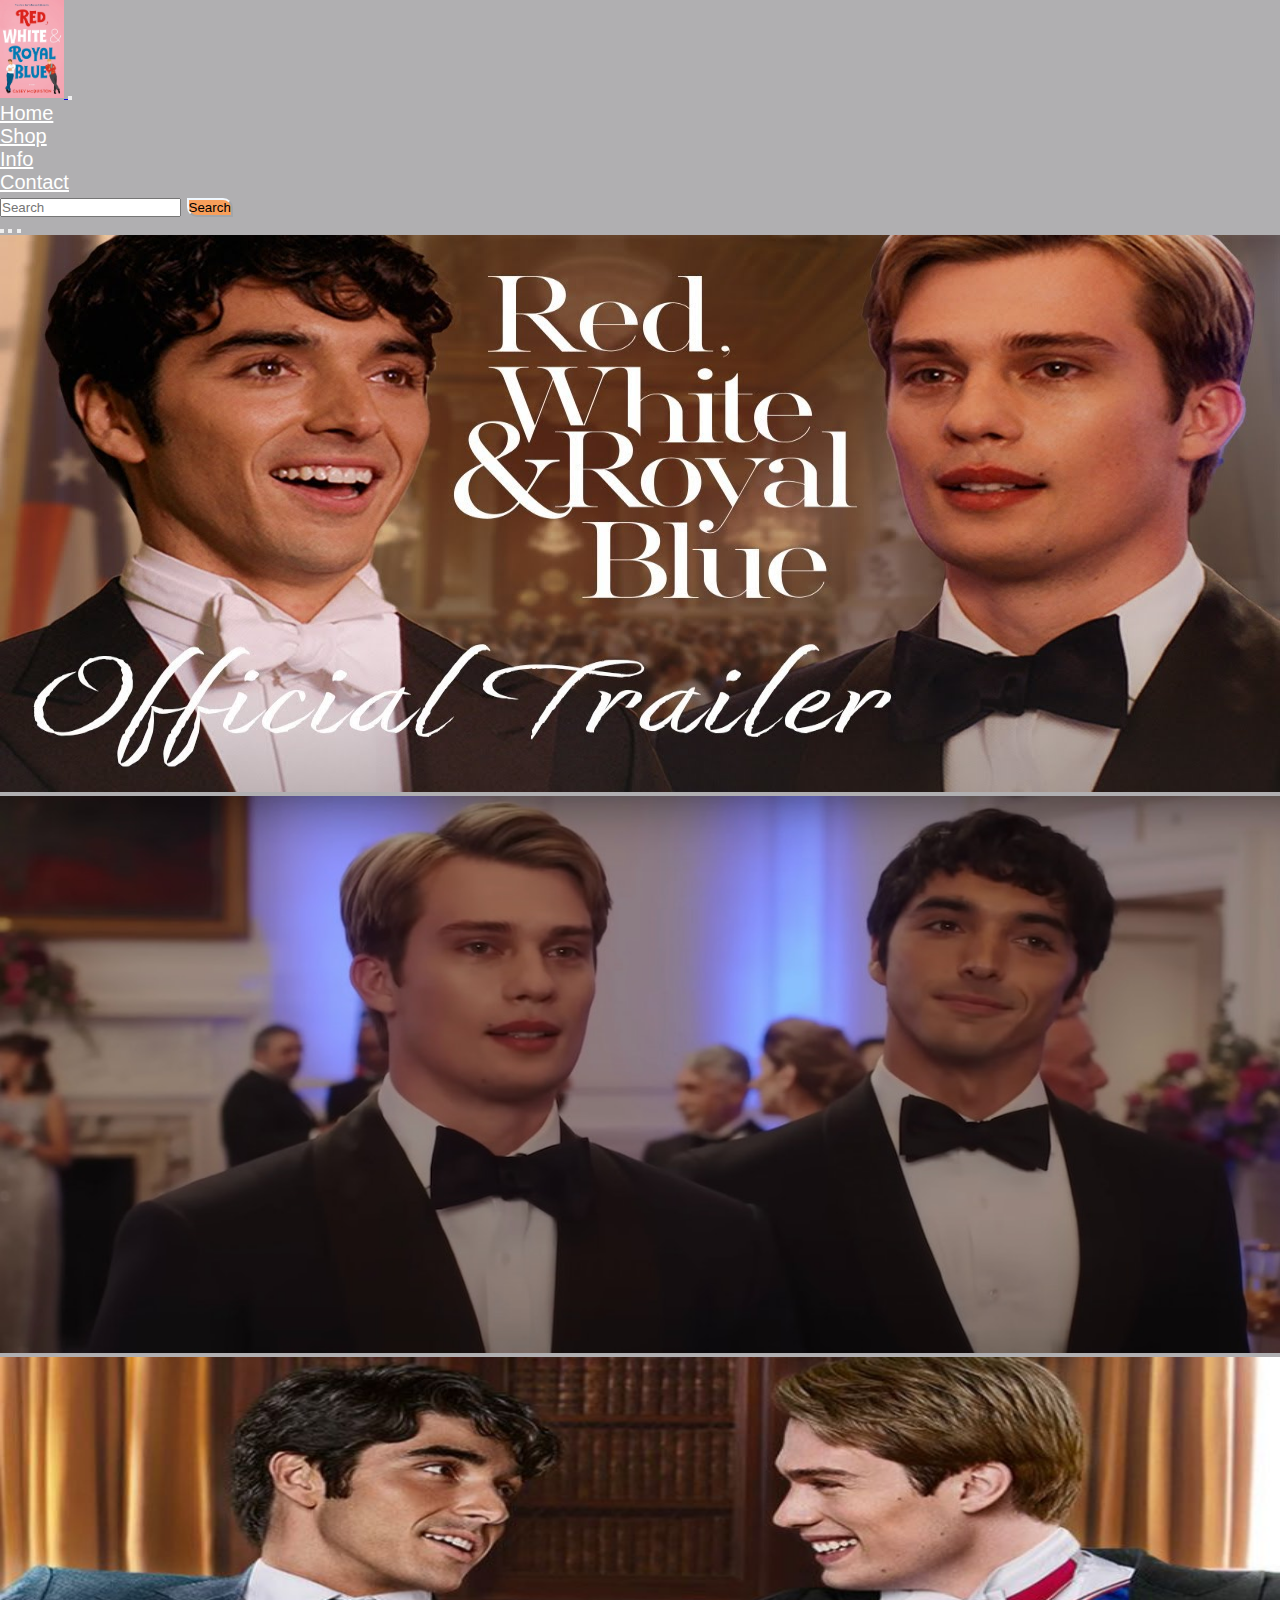
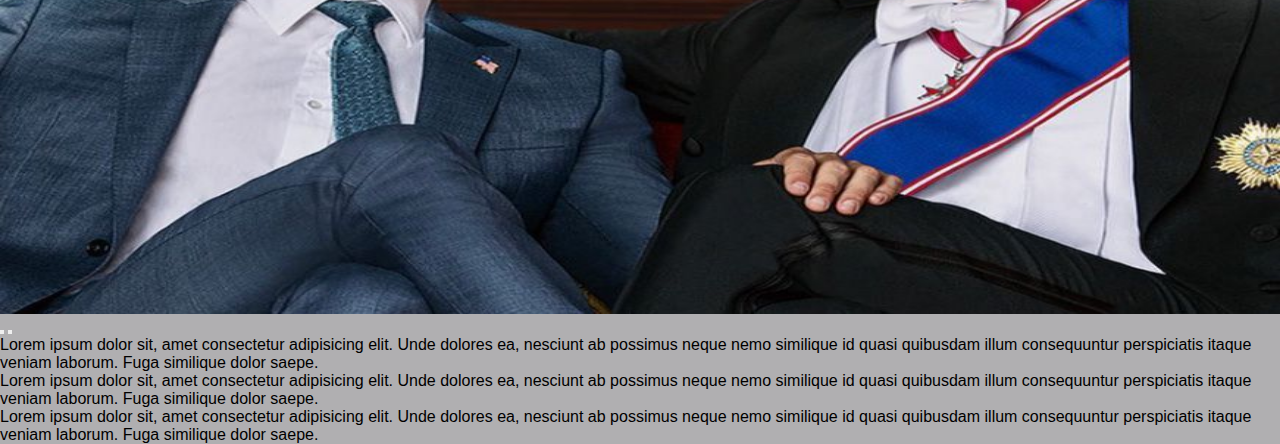
<file: index.html>
<!DOCTYPE html>
<html lang="en">
<head>
    <meta charset="UTF-8">
    <meta name="viewport" content="width=device-width, initial-scale=1.0">
    <title>Sport Gear Trading</title>
    <link rel="shortcut icon" href="images/favicon.ico" type="image/x-icon">
    <link rel="stylesheet" href="css/style.css">
    <link href="https://cdn.jsdelivr.net/npm/bootstrap@5.3.1/dist/css/bootstrap.min.css" rel="stylesheet" integrity="sha384-4bw+/aepP/YC94hEpVNVgiZdgIC5+VKNBQNGCHeKRQN+PtmoHDEXuppvnDJzQIu9" crossorigin="anonymous">
    <script src="https://cdn.jsdelivr.net/npm/bootstrap@5.3.1/dist/js/bootstrap.bundle.min.js" integrity="sha384-HwwvtgBNo3bZJJLYd8oVXjrBZt8cqVSpeBNS5n7C8IVInixGAoxmnlMuBnhbgrkm" crossorigin="anonymous"></script>
</head>
<body>
    <nav class="navbar navbar-expand-sm bg-dark navbar-dark fixed-top">        
        <div class="container-fluid">
            <a href="index.html" class="navbar-brand">
                <img src="images/rewhitebook.jpg" alt="Logo" width="5%">
            </a>
            <button type="button" class="navbar-toggler" data-bs-toggle="collapse" data-bs-target="#mynavbar">
            <span class="navbar-toggler-icon"></span>
            </button>
            <div class="collapse navbar-collapse" id="mynavbar">
                <ul class="navbar-nav me-auto">
                    <li class="nav-item"><a href="index.html" class="nav-link">Home</a></li>
                    <li class="nav-item"><a href="shop.html" class="nav-link">Shop</a></li>
                    <li class="nav-item"><a href="info.html" class="nav-link">Info</a></li>
                    <li class="nav-item"><a href="contact.html" class="nav-link">Contact</a></li>
                </ul>
                <form class="d-flex">
                    <input type="text" class="form-control me-2" placeholder="Search">
                    <button class="btn btn-primary" type="button">Search</button>
                </form>
            </div>
        </div>
    </nav>
    <div class="container-fluid">
        <div class="row">
            <div class="col-md-12 imgslides">
                <div id="imgslide" class="carousel slide" data-bs-ride="carousel">
                    <div class="carousel-indicators">
                        <button type="button" data-bs-target="#imgslide" data-bs-slide-to="0" class="active"></button>
                        <button type="button" data-bs-target="#imgslide" data-bs-slide-to="1"></button>
                        <button type="button" data-bs-target="#imgslide" data-bs-slide-to="2"></button>
                    </div>
                    <div class="carousel-inner" data-bs-interval="10000">
                        <div class="carousel-item active"><img src="images/Red white1.jpg" alt="Image1" class="d-block w-100"></div>
                        <div class="carousel-item"><img src="images/redwhite2.jpg" alt="Image2" class="d-block w-100" ></div>
                        <div class="carousel-item"><img src="images/red-white3.jpg" alt="Image3" class="d-block w-100" ></div>
                    </div>
                    <button class="carousel-control-pre" type="button" data-bs-target="#imgslide" data-bs-slide="pre">
                        <span class="carousel-control-pre-icon"></span>
                    </button>
                    <button class="carousel-control-next" type="button" data-bs-target="#imgslide" data-bs-slide="next">
                        <span class="carousel-control-next-icon"></span>
                    </button>
                </div>
            </div>
        </div>
    </div>
    
    <div class="row bg-light p-3">
        <div class="col-md-12">
            <p>Lorem ipsum dolor sit, amet consectetur adipisicing elit. Unde dolores ea, nesciunt ab possimus neque nemo similique id quasi quibusdam illum consequuntur perspiciatis itaque veniam laborum. Fuga similique dolor saepe.</p>
        </div>
    </div>

    <div class="row bg-light p-3">
        <div class="col-md-12">
            <p>Lorem ipsum dolor sit, amet consectetur adipisicing elit. Unde dolores ea, nesciunt ab possimus neque nemo similique id quasi quibusdam illum consequuntur perspiciatis itaque veniam laborum. Fuga similique dolor saepe.</p>
        </div>
    </div>
    <div class="row bg-light p-3">
        <div class="col-md-12">
            <p>Lorem ipsum dolor sit, amet consectetur adipisicing elit. Unde dolores ea, nesciunt ab possimus neque nemo similique id quasi quibusdam illum consequuntur perspiciatis itaque veniam laborum. Fuga similique dolor saepe.</p>
        </div>
    </div>

</body>
</html>
</file>
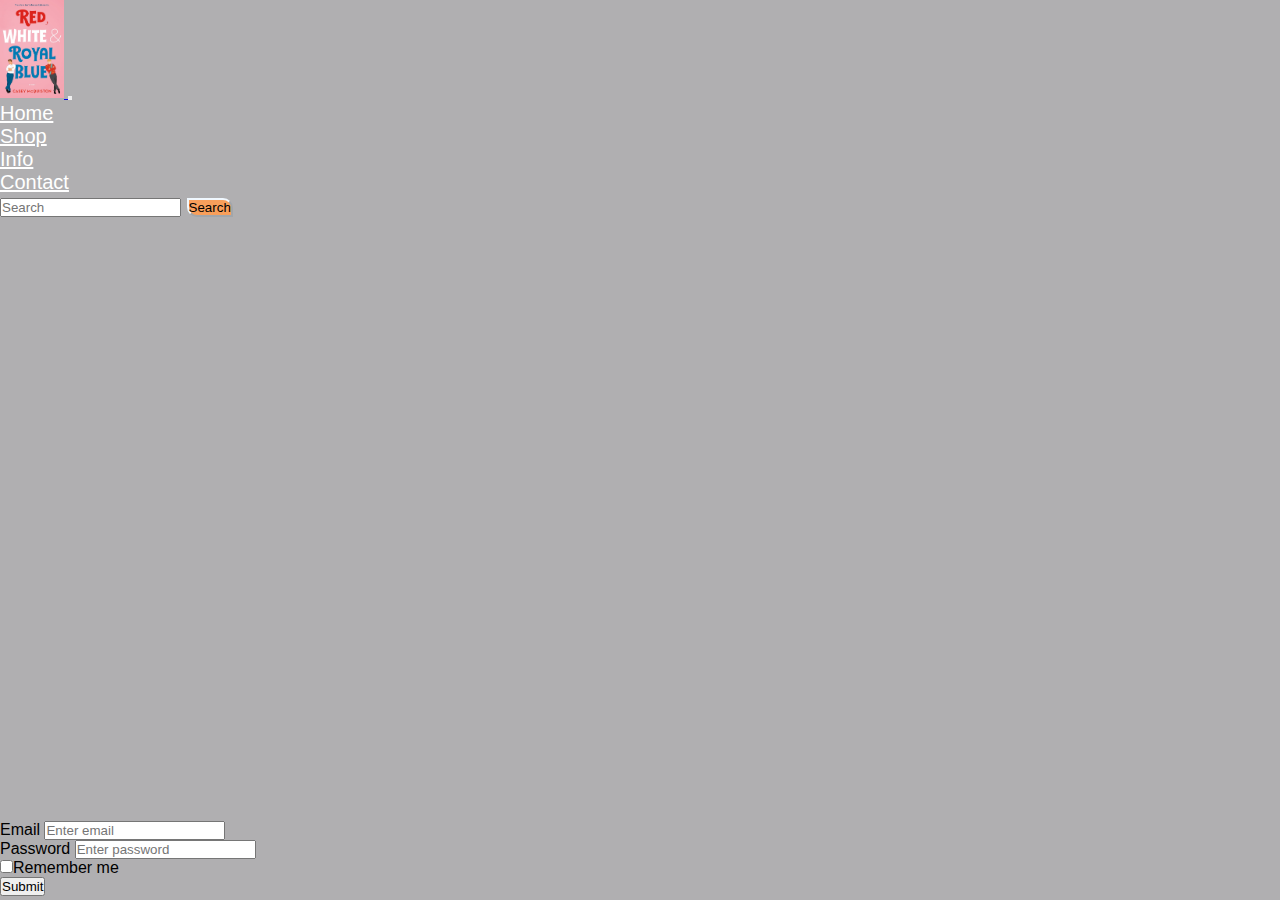
<file: contact.html>
<!DOCTYPE html>
<html lang="en">
<head>
    <meta charset="UTF-8">
    <meta name="viewport" content="width=device-width, initial-scale=1.0">
    <title>Sport Gear Trading</title>
    <link rel="shortcut icon" href="images/favicon.ico" type="image/x-icon">
    <link rel="stylesheet" href="css/style.css">
    <link href="https://cdn.jsdelivr.net/npm/bootstrap@5.3.1/dist/css/bootstrap.min.css" rel="stylesheet" integrity="sha384-4bw+/aepP/YC94hEpVNVgiZdgIC5+VKNBQNGCHeKRQN+PtmoHDEXuppvnDJzQIu9" crossorigin="anonymous">
    <script src="https://cdn.jsdelivr.net/npm/bootstrap@5.3.1/dist/js/bootstrap.bundle.min.js" integrity="sha384-HwwvtgBNo3bZJJLYd8oVXjrBZt8cqVSpeBNS5n7C8IVInixGAoxmnlMuBnhbgrkm" crossorigin="anonymous"></script>
</head>
    <nav class="navbar navbar-expand-sm bg-dark navbar-dark fixed-top">      
        <div class="container-fluid">
            <a href="index.html" class="navbar-brand">
                <img src="images/rewhitebook.jpg" alt="Logo" width="5%">
            </a>
            <button type="button" class="navbar-toggler" data-bs-toggle="collapse" data-bs-target="#mynavbar">
            <span class="navbar-toggler-icon"></span>
            </button>
            <div class="collapse navbar-collapse" id="mynavbar">
                <ul class="navbar-nav me-auto">
                    <li class="nav-item"><a href="index.html" class="nav-link">Home</a></li>
                    <li class="nav-item"><a href="shop.html" class="nav-link">Shop</a></li>
                    <li class="nav-item"><a href="info.html" class="nav-link">Info</a></li>
                    <li class="nav-item"><a href="contact.html" class="nav-link">Contact</a></li>
                </ul>
                <form class="d-flex">
                    <input type="text" class="form-control me-2" placeholder="Search">
                    <button class="btn btn-primary" type="button">Search</button>
                </form>
            </div>
        </div>
    </nav>
    <div class="container bg-white bg-opacity-50 p-3 rounded-5 shadow-lg" style="margin-top: 150px;">
        <div class="row">
            <div class="col-md-6">
                <iframe src="https://www.google.com/maps/embed?pb=!1m18!1m12!1m3!1d3818.845792719959!2d96.12882950938233!3d16.834004518446893!2m3!1f0!2f0!3f0!3m2!1i1024!2i768!4f13.1!3m3!1m2!1s0x30c1951ea335aaeb%3A0xe9b73fc2ad483ba4!2sEDUSN%20Digital%20School%2C%20Yangon%20Campus!5e0!3m2!1sen!2smm!4v1692249978346!5m2!1sen!2smm" width="600" height="450" style="border:0;border-radius: 20px;" allowfullscreen="" loading="lazy" referrerpolicy="no-referrer-when-downgrade"></iframe>

                <!--<img src="images/red-white3.jpg" alt="ContactImg" class="img-fluid rounded-5 shadow opacity-50">-->
 
            </div>
    
    <div class="col-md-4">
        <form action="">
            <div class="mt-3">
                <label for="email" class="formform-lable">Email</label>
                <input type="email" class="form-control" placeholder="Enter email">
            </div>
            <div class="mt-3">
                <label for="password" class="formform-lable">Password</label>
                <input type="password" class="form-control" placeholder="Enter password">
            </div>
            <div class="form-check mt-3 mb-3">
                <label class="form-check-label">
                    <input type="checkbox" class="form-check-input">Remember me
                </label>
            </div>
            <button type="submit" class="btn btn-primary">Submit</button>
           </form>
    </div>
</div> 
</body>
    </html>
</file>
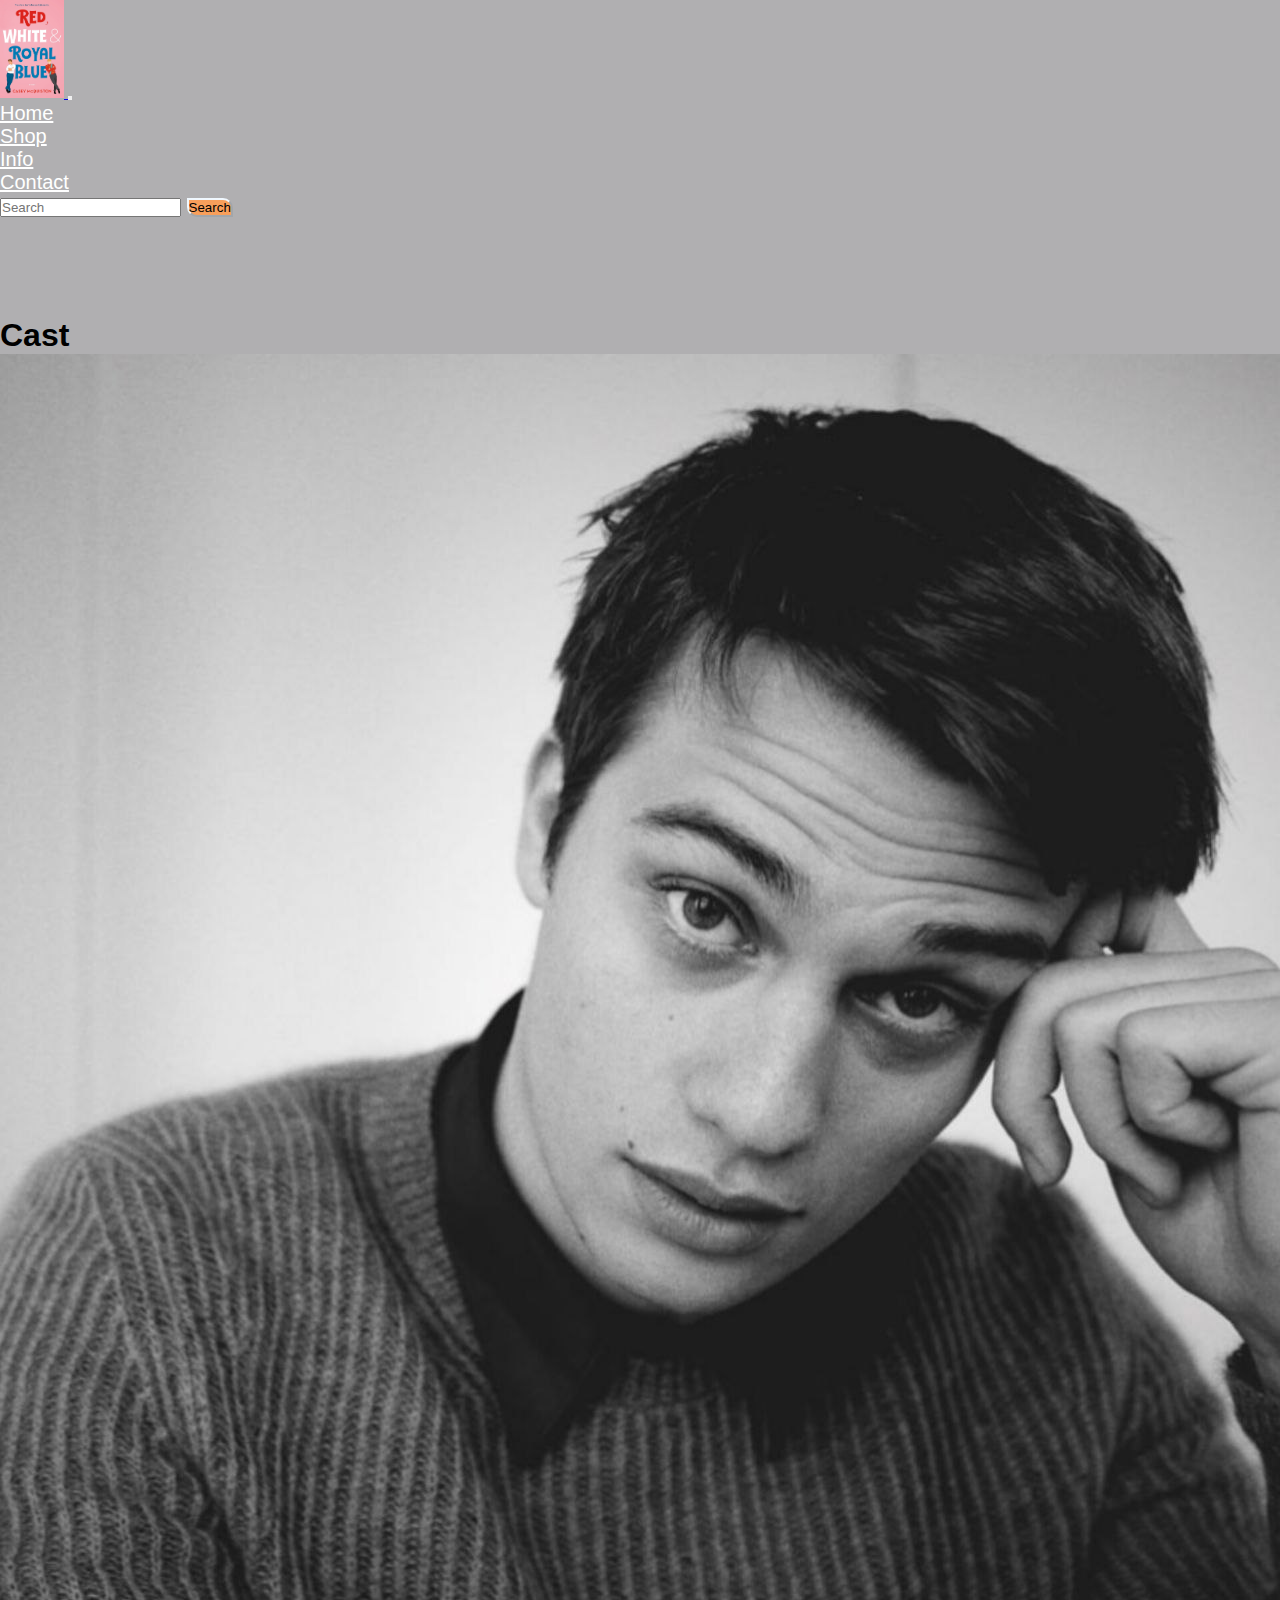
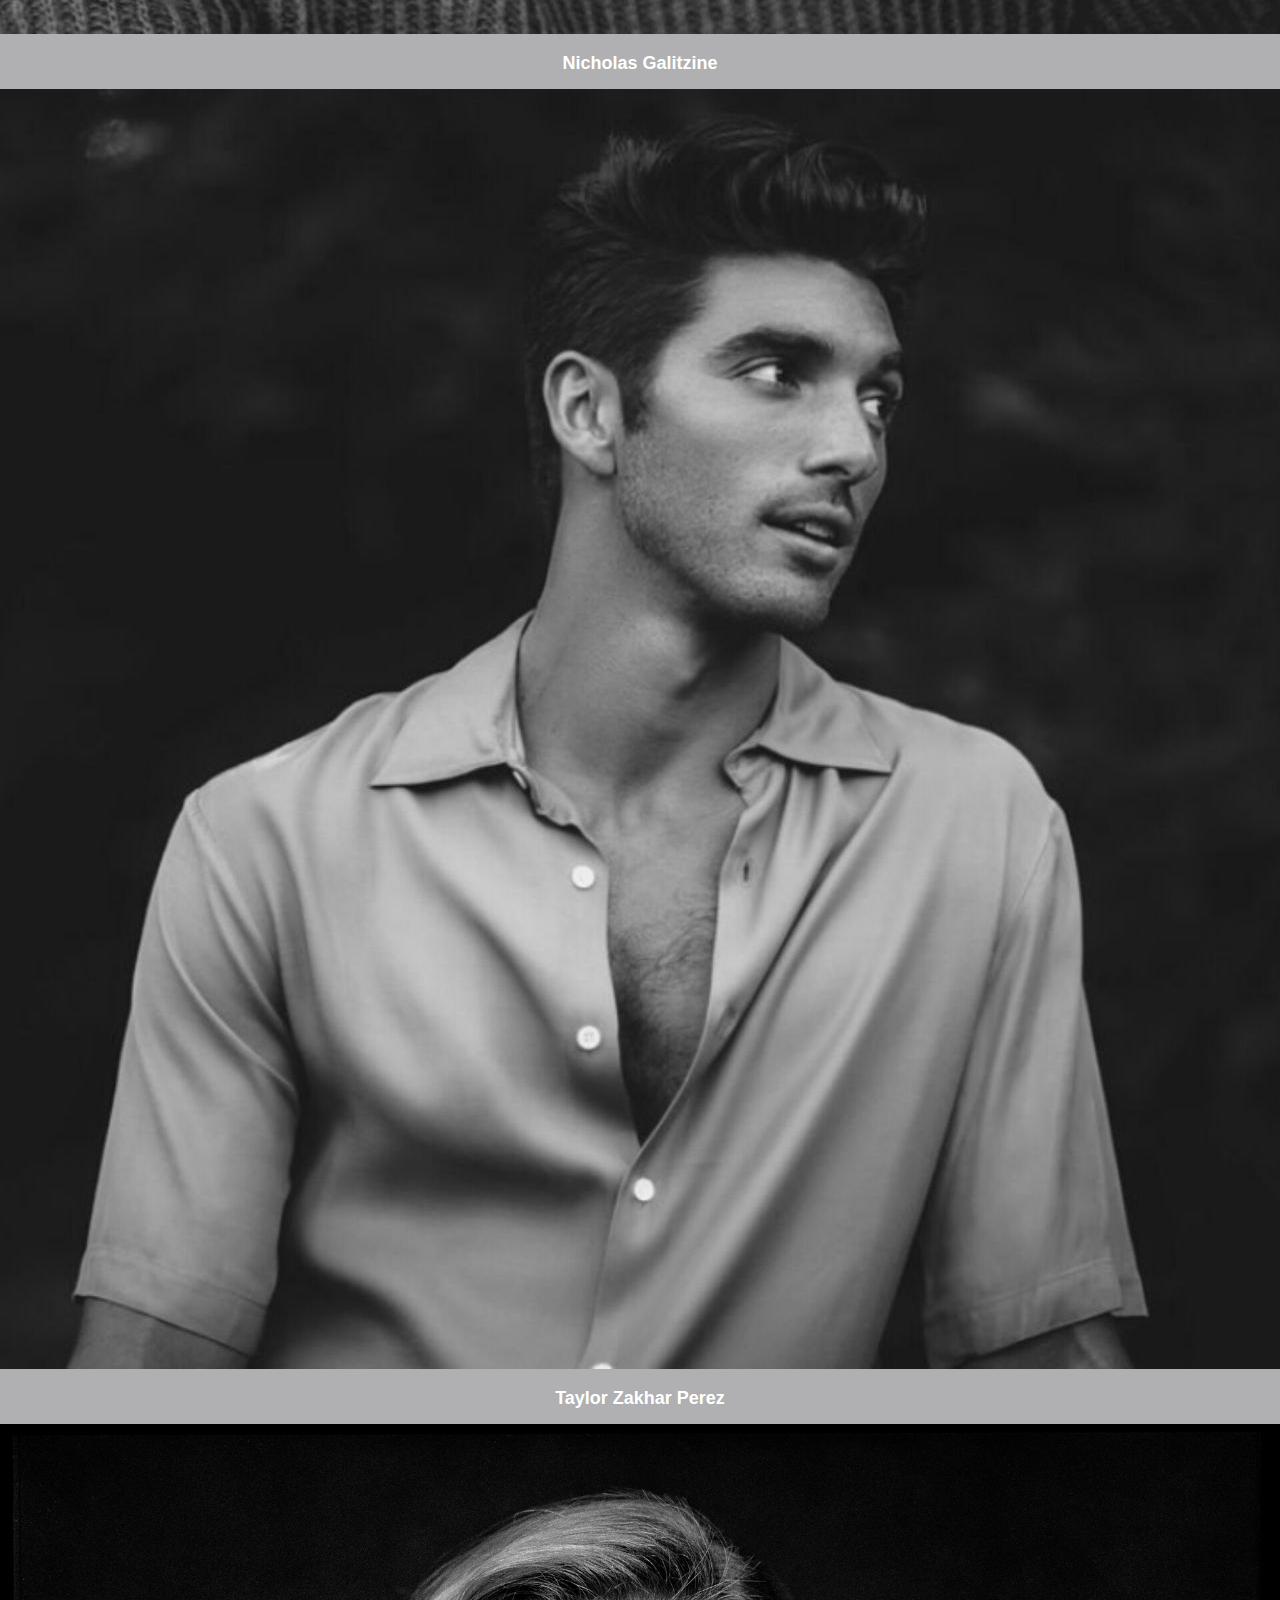
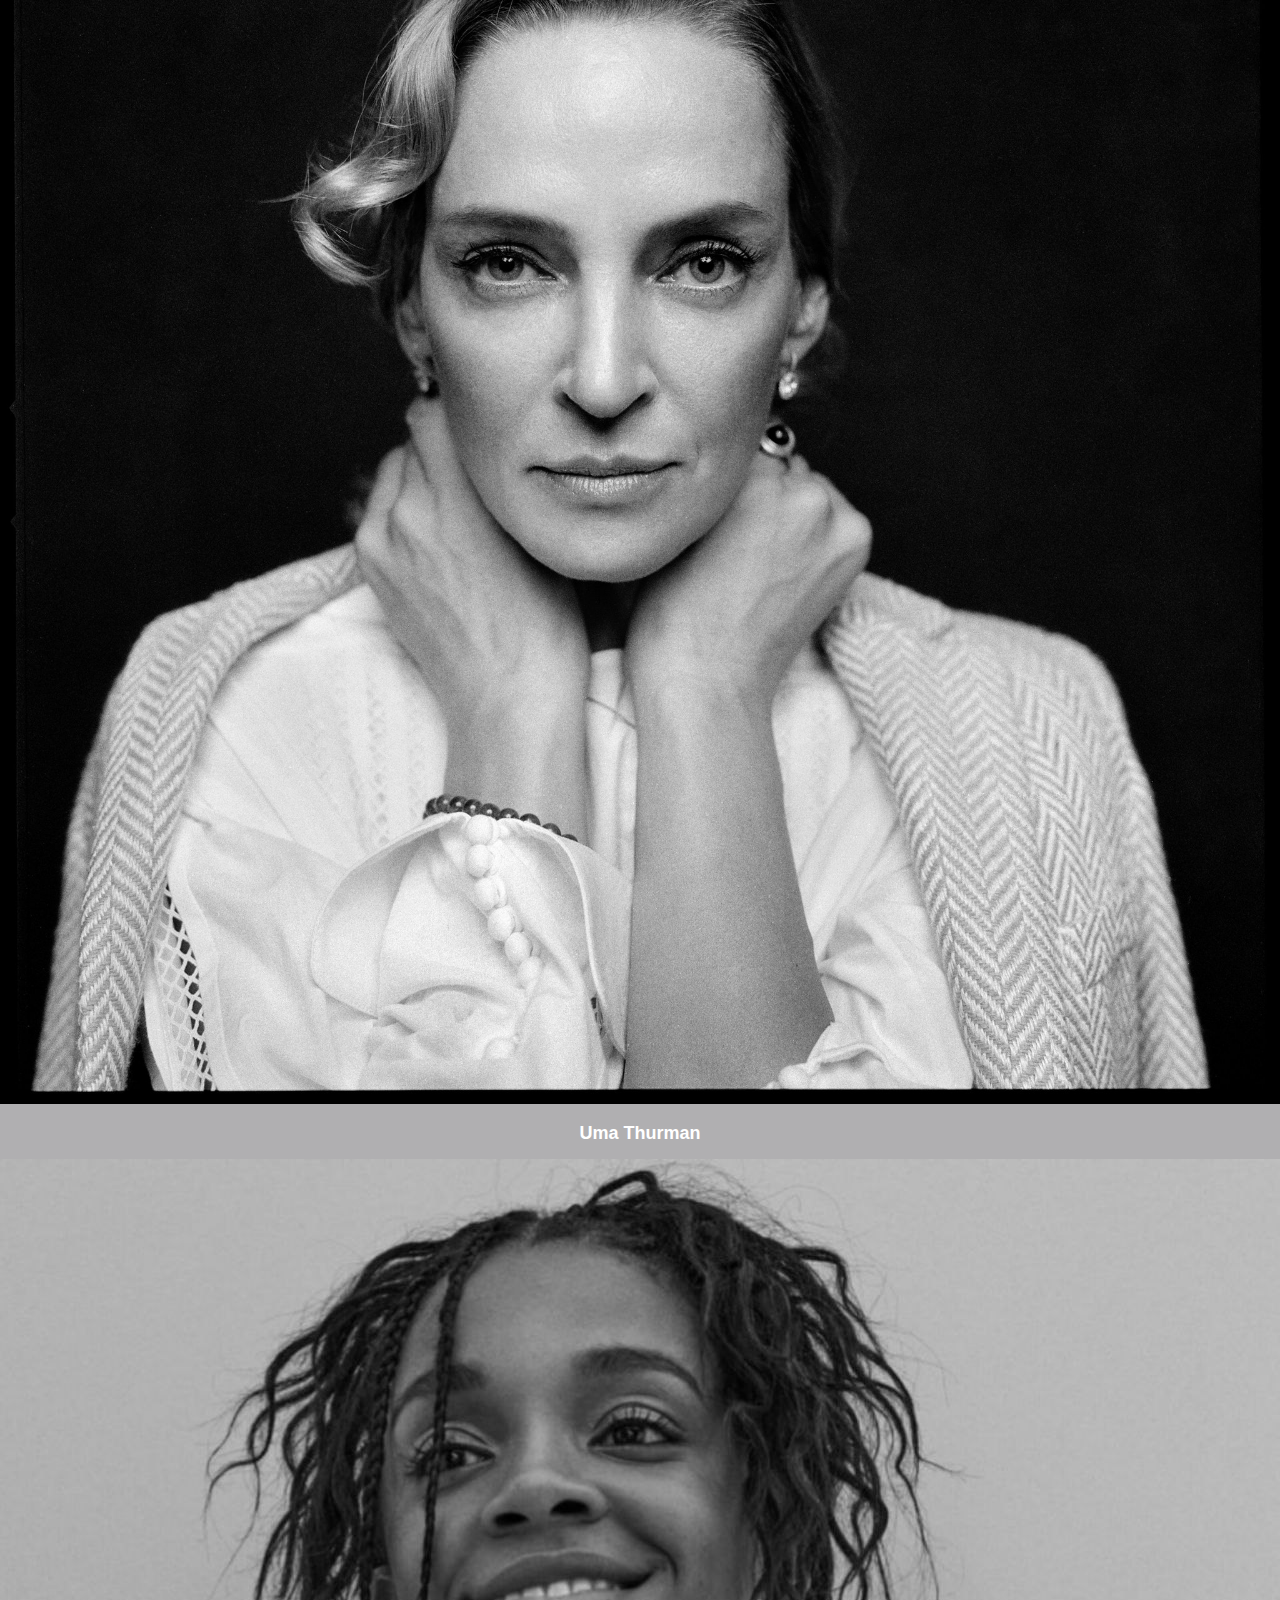
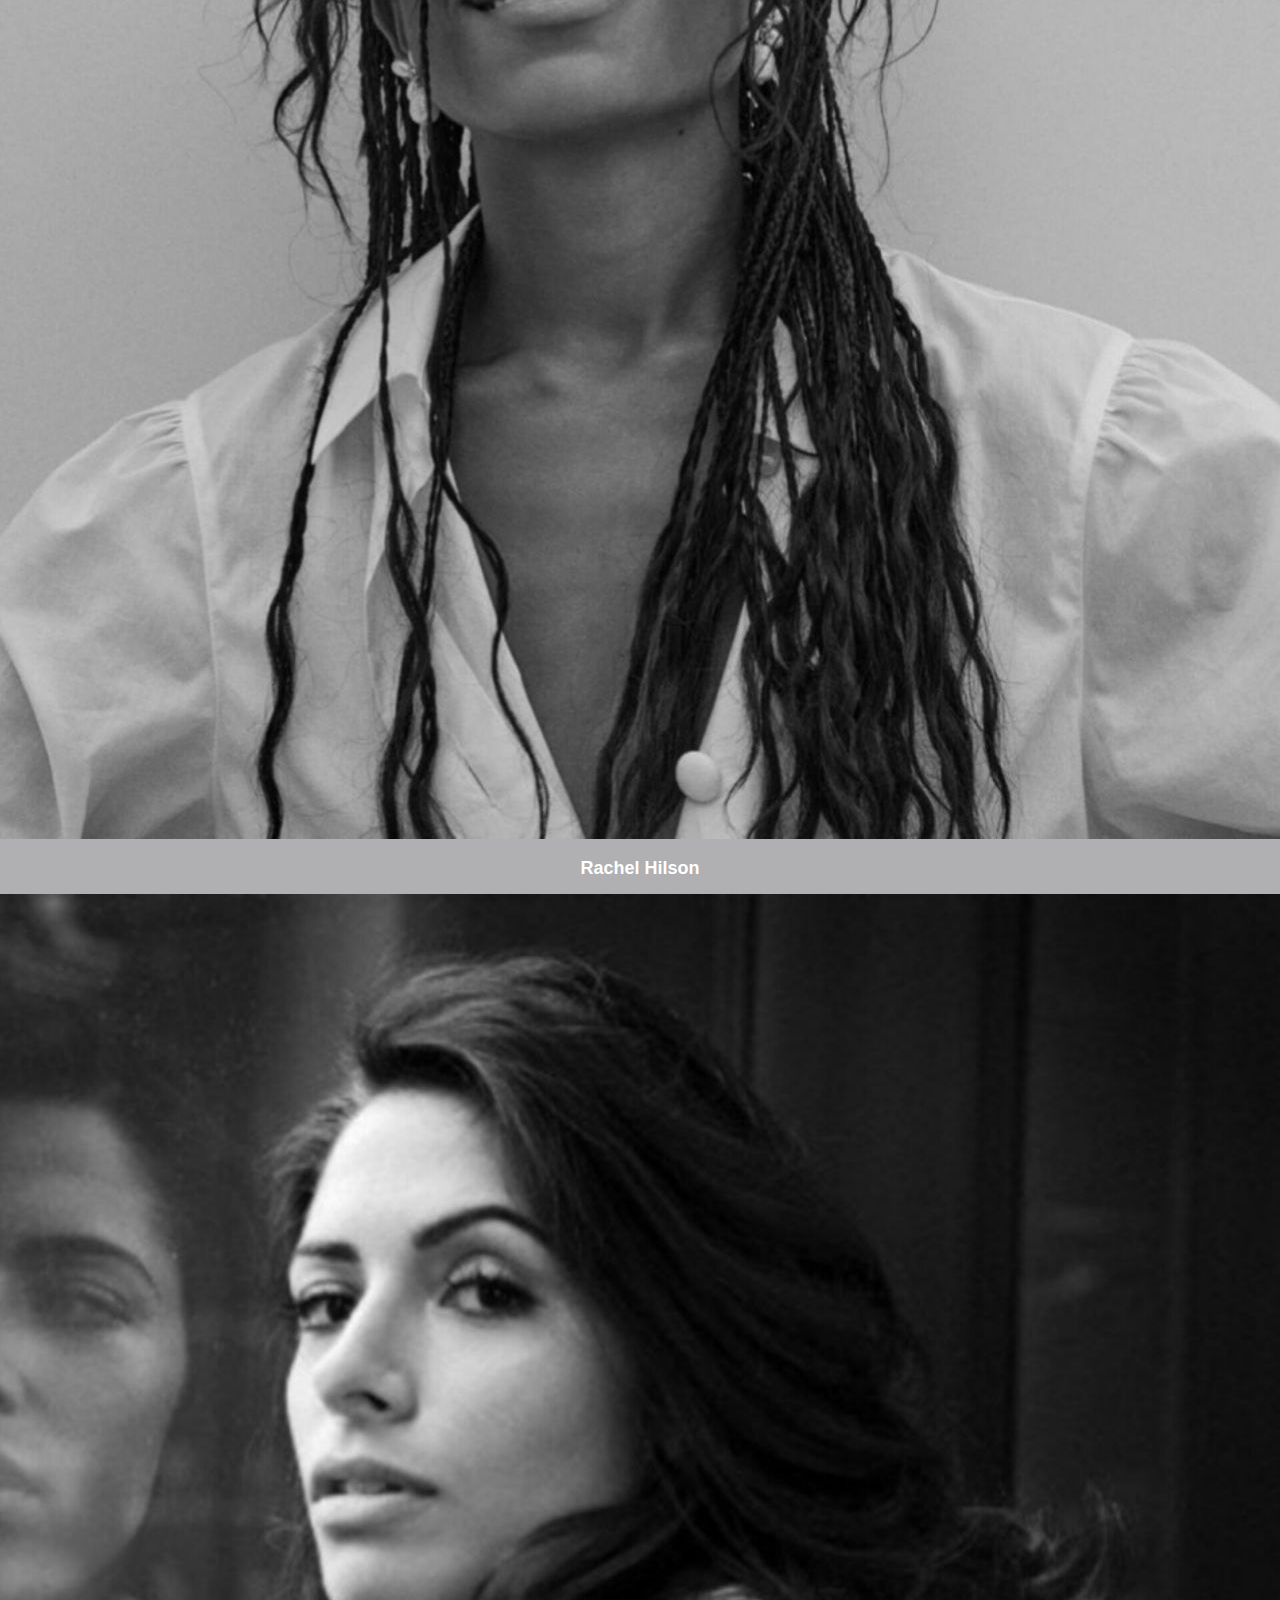
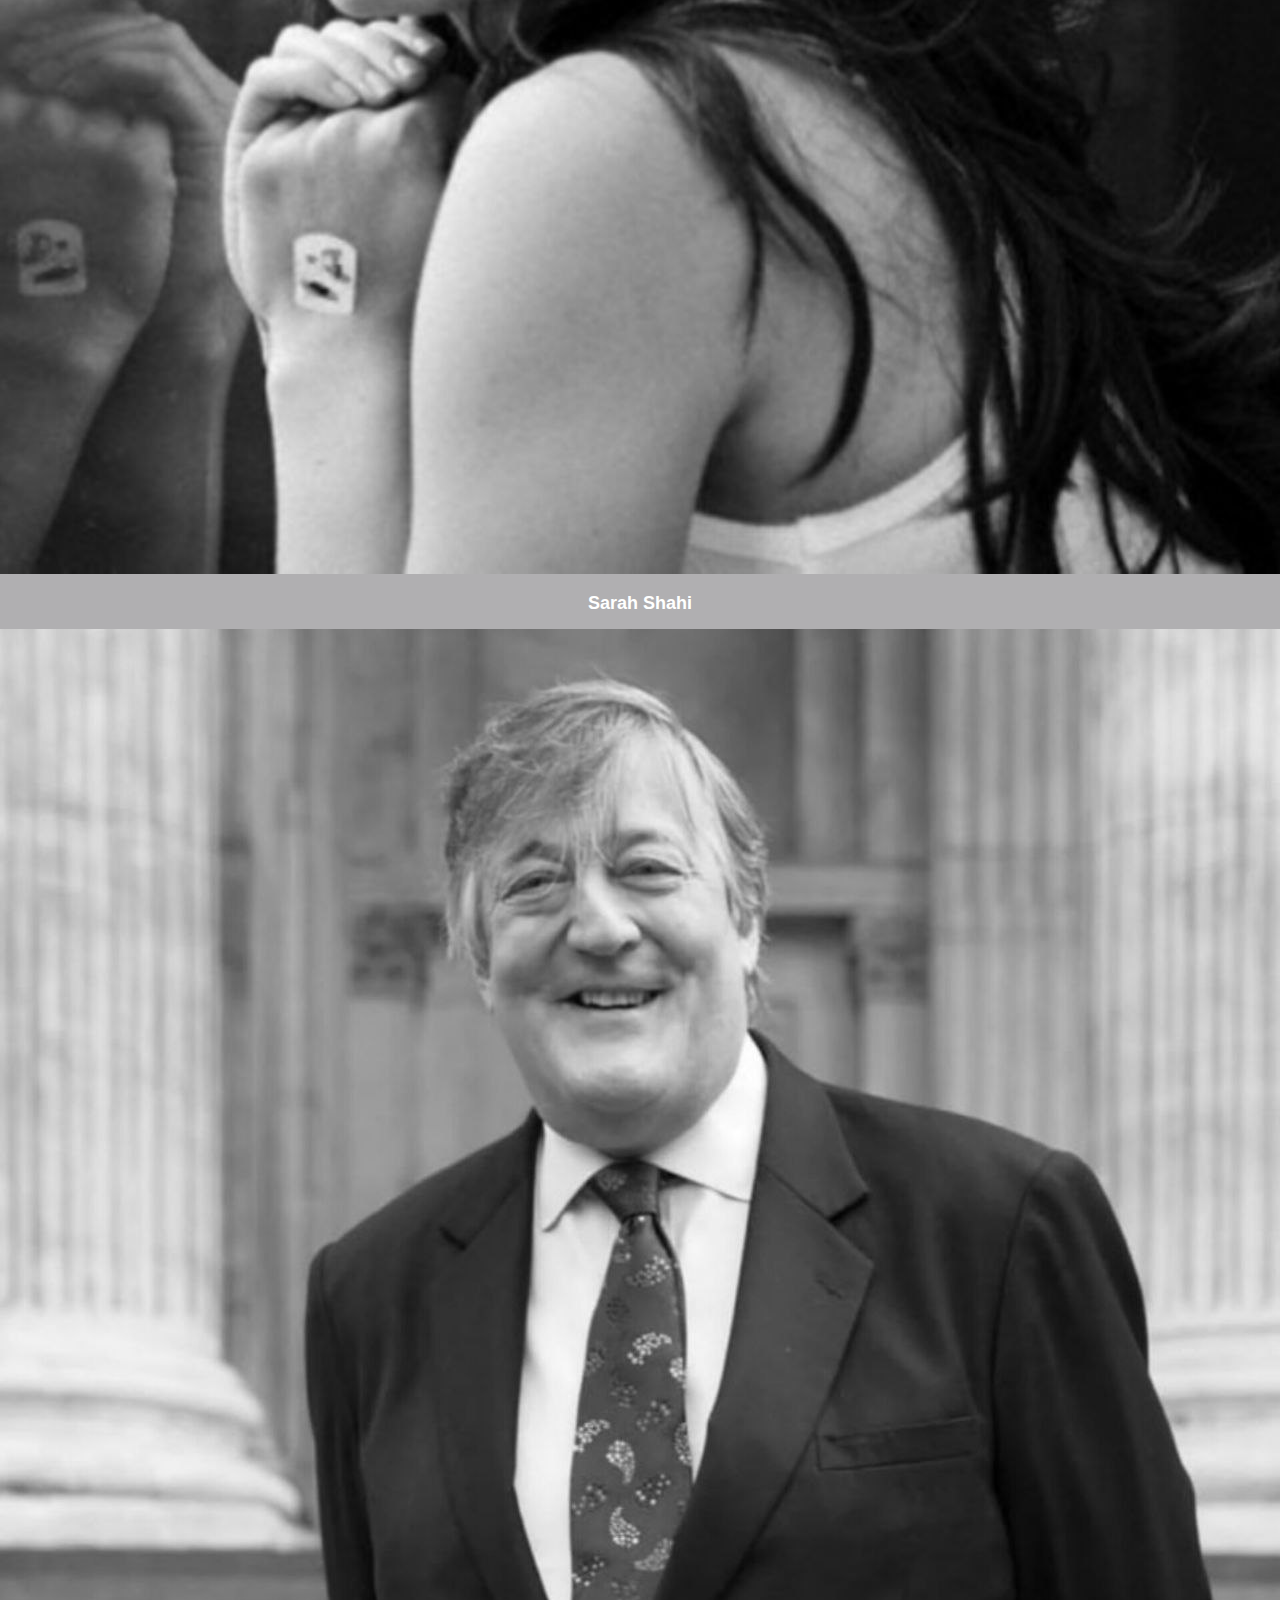
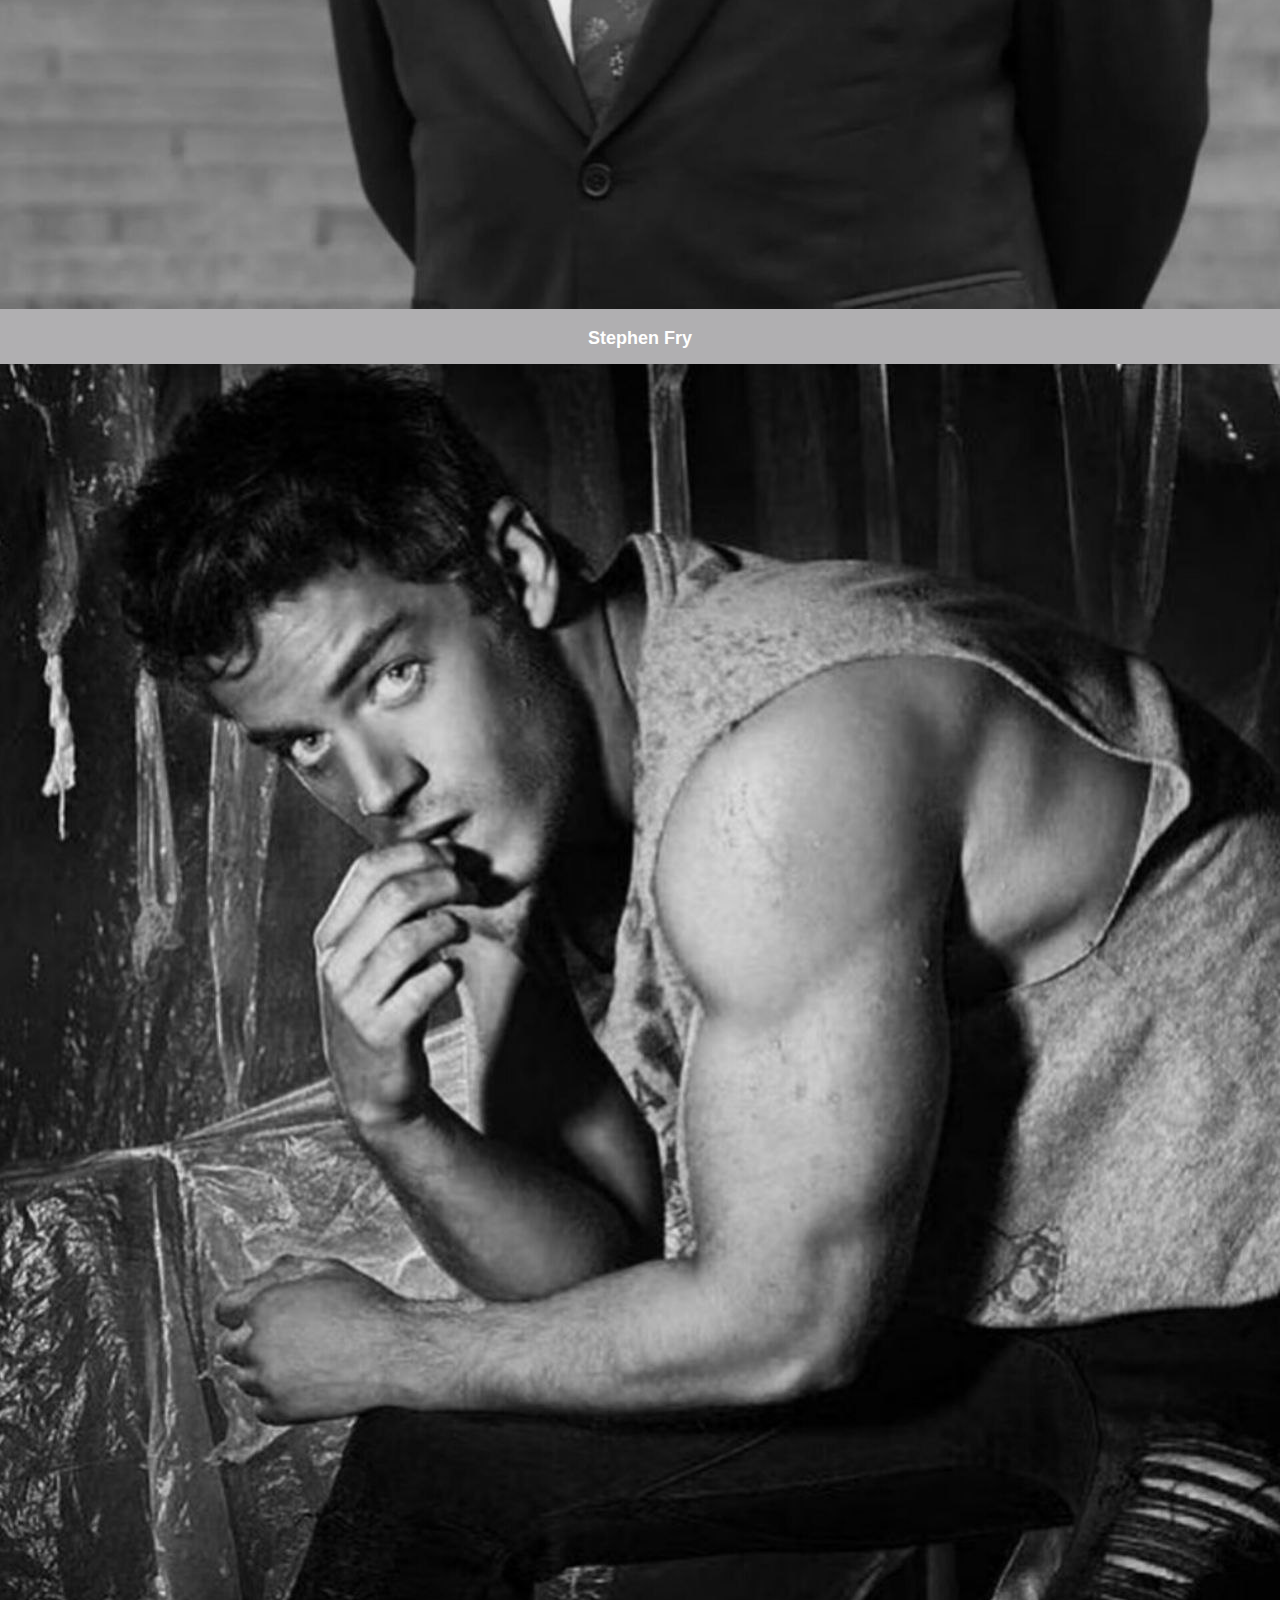
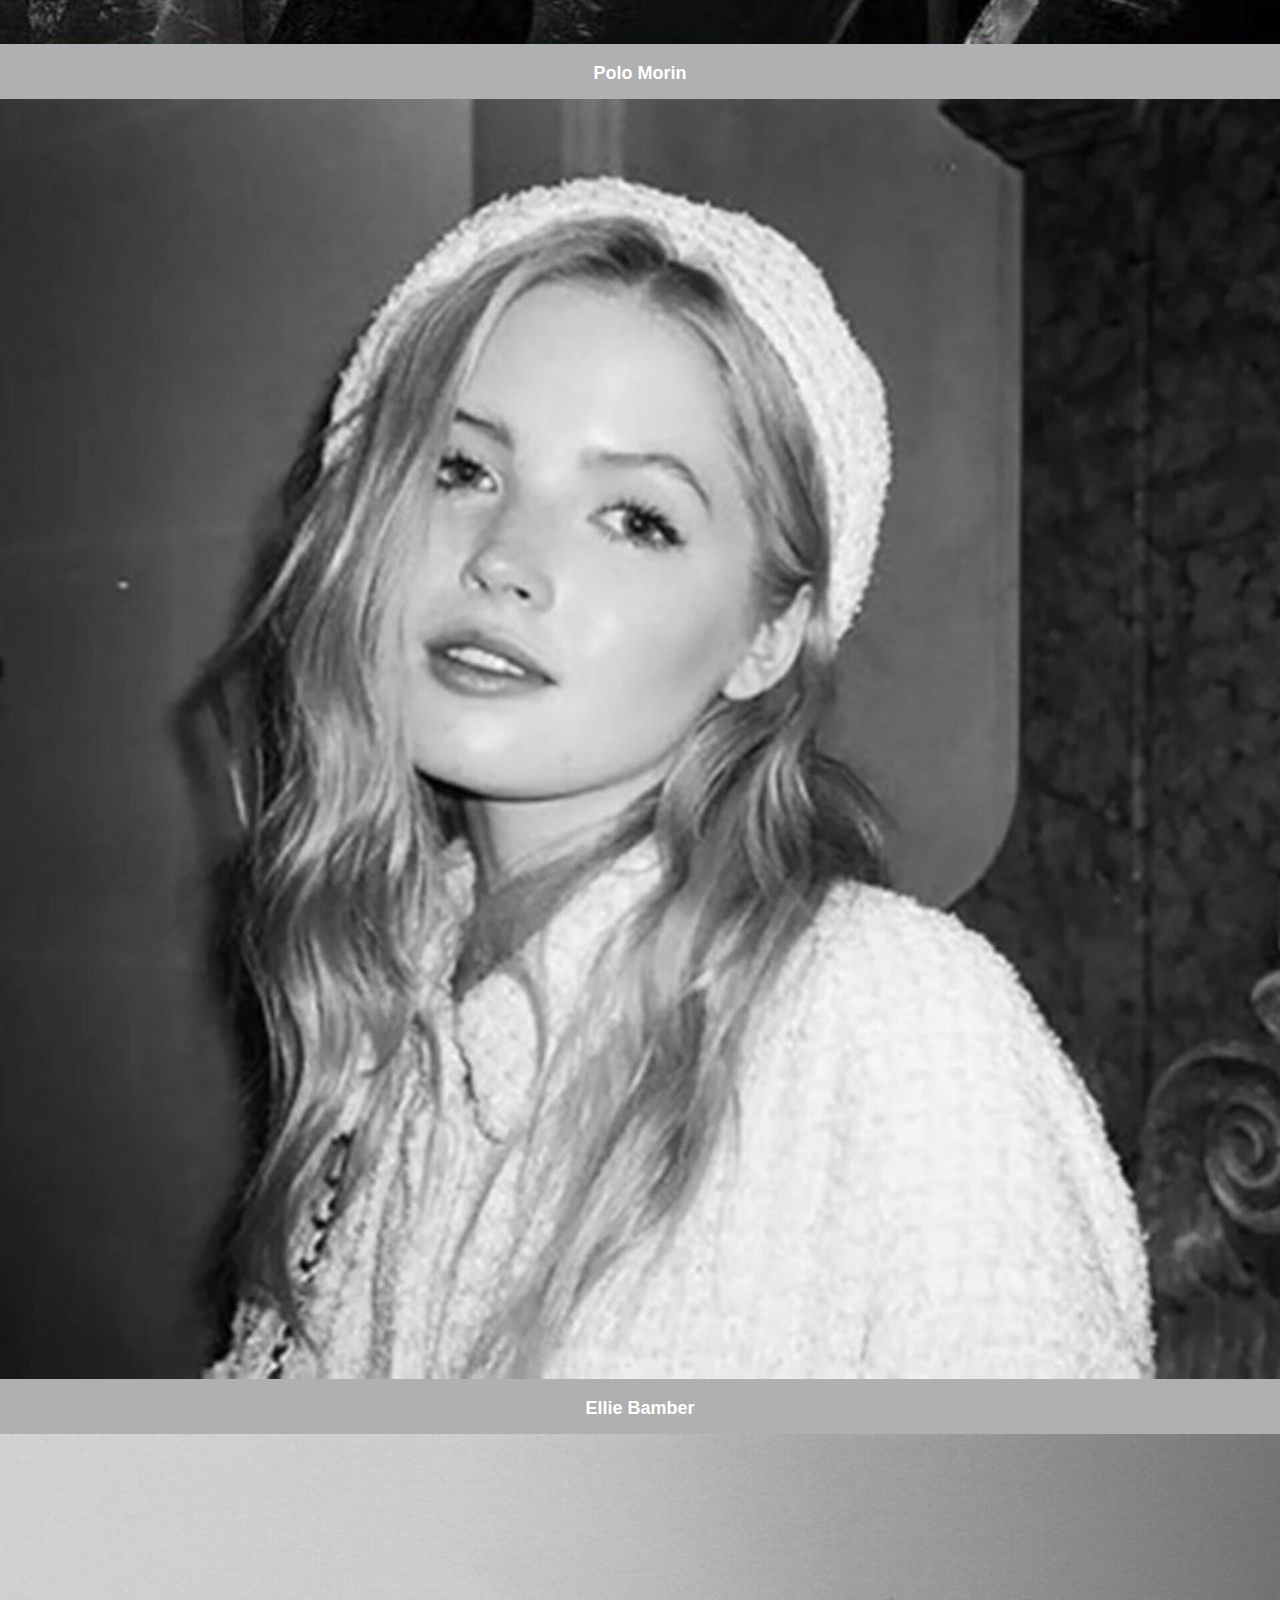
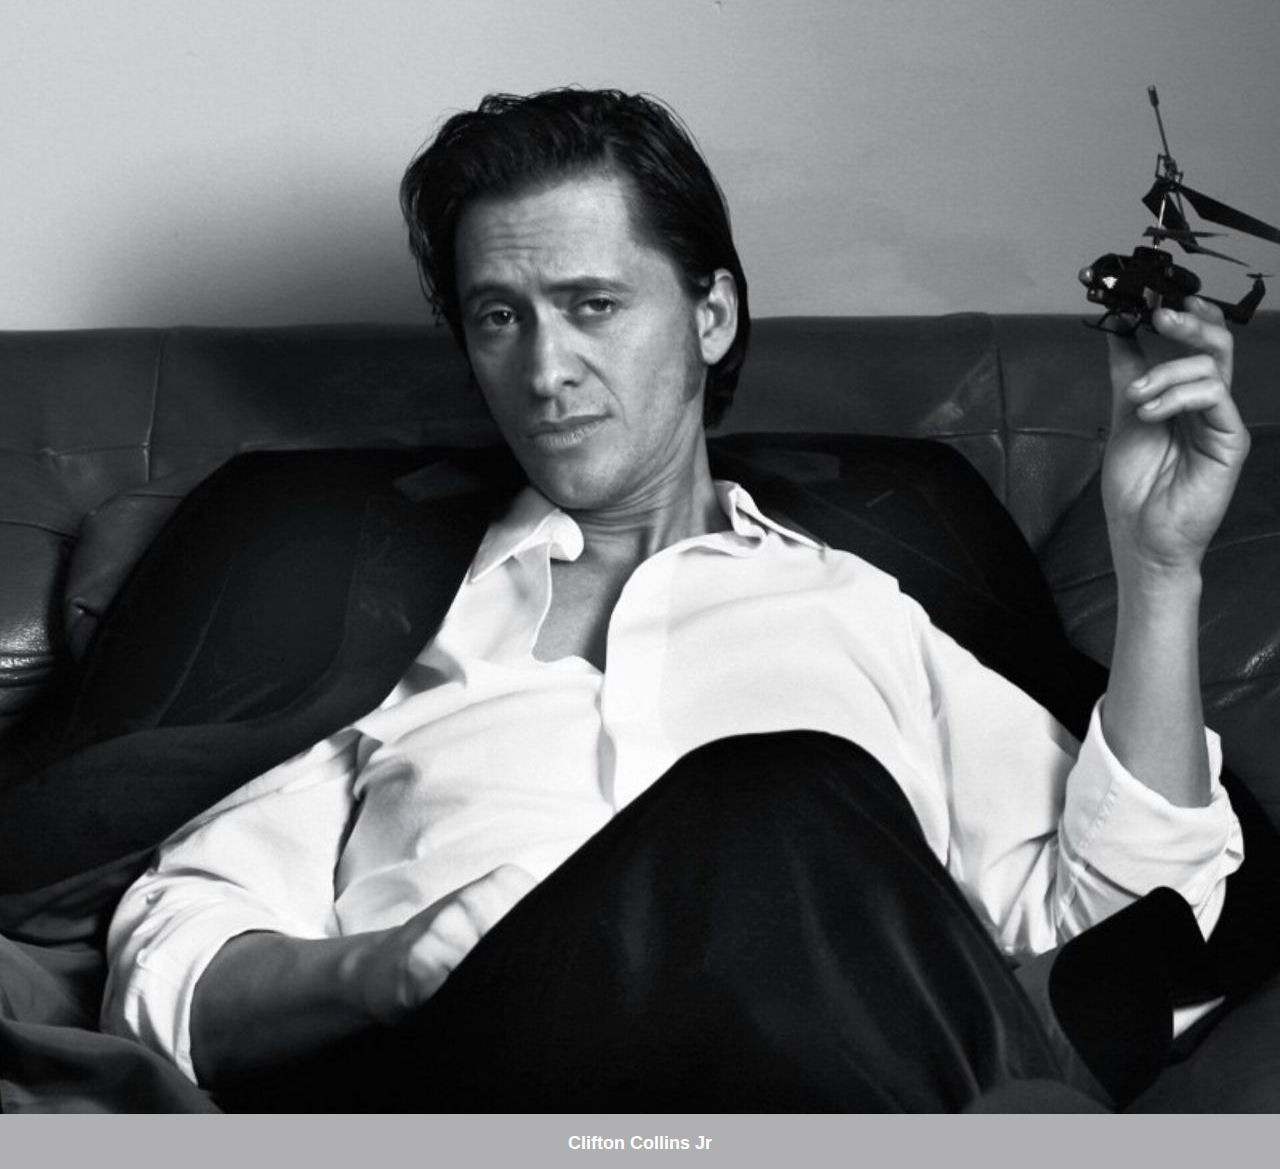
<file: info.html>
<!DOCTYPE html>
<html lang="en">
<head>
    <meta charset="UTF-8">
    <meta name="viewport" content="width=device-width, initial-scale=1.0">
    <title>Sport Gear Trading</title>
    <link rel="shortcut icon" href="images/favicon.ico" type="image/x-icon">
    <link rel="stylesheet" href="css/style.css">
    <link href="https://cdn.jsdelivr.net/npm/bootstrap@5.3.1/dist/css/bootstrap.min.css" rel="stylesheet" integrity="sha384-4bw+/aepP/YC94hEpVNVgiZdgIC5+VKNBQNGCHeKRQN+PtmoHDEXuppvnDJzQIu9" crossorigin="anonymous">
    <script src="https://cdn.jsdelivr.net/npm/bootstrap@5.3.1/dist/js/bootstrap.bundle.min.js" integrity="sha384-HwwvtgBNo3bZJJLYd8oVXjrBZt8cqVSpeBNS5n7C8IVInixGAoxmnlMuBnhbgrkm" crossorigin="anonymous"></script>
</head>
<body>
    <nav class="navbar navbar-expand-sm bg-dark navbar-dark fixed-top">        
        <div class="container-fluid">
            <a href="index.html" class="navbar-brand">
                <img src="images/rewhitebook.jpg" alt="Logo" width="5%">
            </a>
            <button type="button" class="navbar-toggler" data-bs-toggle="collapse" data-bs-target="#mynavbar">
            <span class="navbar-toggler-icon"></span>
            </button>
            <div class="collapse navbar-collapse" id="mynavbar">
                <ul class="navbar-nav me-auto">
                    <li class="nav-item"><a href="index.html" class="nav-link">Home</a></li>
                    <li class="nav-item"><a href="shop.html" class="nav-link">Shop</a></li>
                    <li class="nav-item"><a href="info.html" class="nav-link">Info</a></li>
                    <li class="nav-item"><a href="contact.html" class="nav-link">Contact</a></li>
                </ul>
                <form class="d-flex">
                    <input type="text" class="form-control me-2" placeholder="Search">
                    <button class="btn btn-primary" type="button">Search</button>
                </form>
            </div>
        </div>
    </nav>

<div class="container-fluid card-con">
    <h1>Cast</h1>
    <div class="row">
        <div class="col-md-4">
            <div class="card">
                <div class="card-body">
                    <div class="card-img">
                        <img src="images/nicho.jpg" alt="Profile" style="width: 100%;">
                    </div>
                </div>
            </div>
            <h4>Nicholas Galitzine</h4>
        </div>
        <div class="col-md-4">
            <div class="card">
                <div class="card-body">
                    <div class="card-img">
                        <img src="images/taylor.jpg" alt="Profile" style="width: 100%;">
                    </div>
                </div>
            </div>
            <h4>Taylor Zakhar Perez</h4>
        </div>
        <div class="col-md-4">
            <div class="card">
                <div class="card-body">
                    <div class="card-img">
                        <img src="images/12umathurman1-superJumbo.jpg" alt="Profile" style="width: 100%;">
                    </div>
                </div>
            </div>
            <h4>Uma Thurman</h4>
        </div>
    </div>
    <div class="row">
        <div class="col-md-4">
            <div class="card">
                <div class="card-body">
                    <div class="card-img">
                        <img src="images/rachel.jpg" alt="Profile" style="width: 100%;">
                    </div>
                </div>
            </div>
            <h4>Rachel Hilson</h4>
        </div>
        <div class="col-md-4">
            <div class="card">
                <div class="card-body">
                    <div class="card-img">
                        <img src="images/sarah.jpg" alt="Profile" style="width: 100%;">
                    </div>
                </div>
            </div>
            <h4>Sarah Shahi</h4>
        </div>
        <div class="col-md-4">
            <div class="card">
                <div class="card-body">
                    <div class="card-img">
                        <img src="images/stephan.jpg" alt="Profile" style="width: 100%;">
                    </div>
                </div>
            </div>
            <h4>Stephen Fry</h4>
        </div>
    </div>
    <div class="row">
        <div class="col-md-4">
            <div class="card">
                <div class="card-body">
                    <div class="card-img">
                        <img src="images/polo.jpg" alt="Profile" style="width: 100%;">
                    </div>
                </div>
            </div>
            <h4>Polo Morin</h4>
        </div>
        <div class="col-md-4">
            <div class="card">
                <div class="card-body">
                    <div class="card-img">
                        <img src="images/ellie.jpg" alt="Profile" style="width: 100%;">
                    </div>
                </div>
            </div>
            <h4>Ellie Bamber</h4>
        </div>
        <div class="col-md-4">
            <div class="card">
                <div class="card-body">
                    <div class="card-img">
                        <img src="images/jr.jpg" alt="Profile" style="width: 100%;">
                    </div>
                </div>
            </div>
            <h4>Clifton Collins Jr</h4>
        </div>
    </div>
    </div>
</body>
</html>
</file>
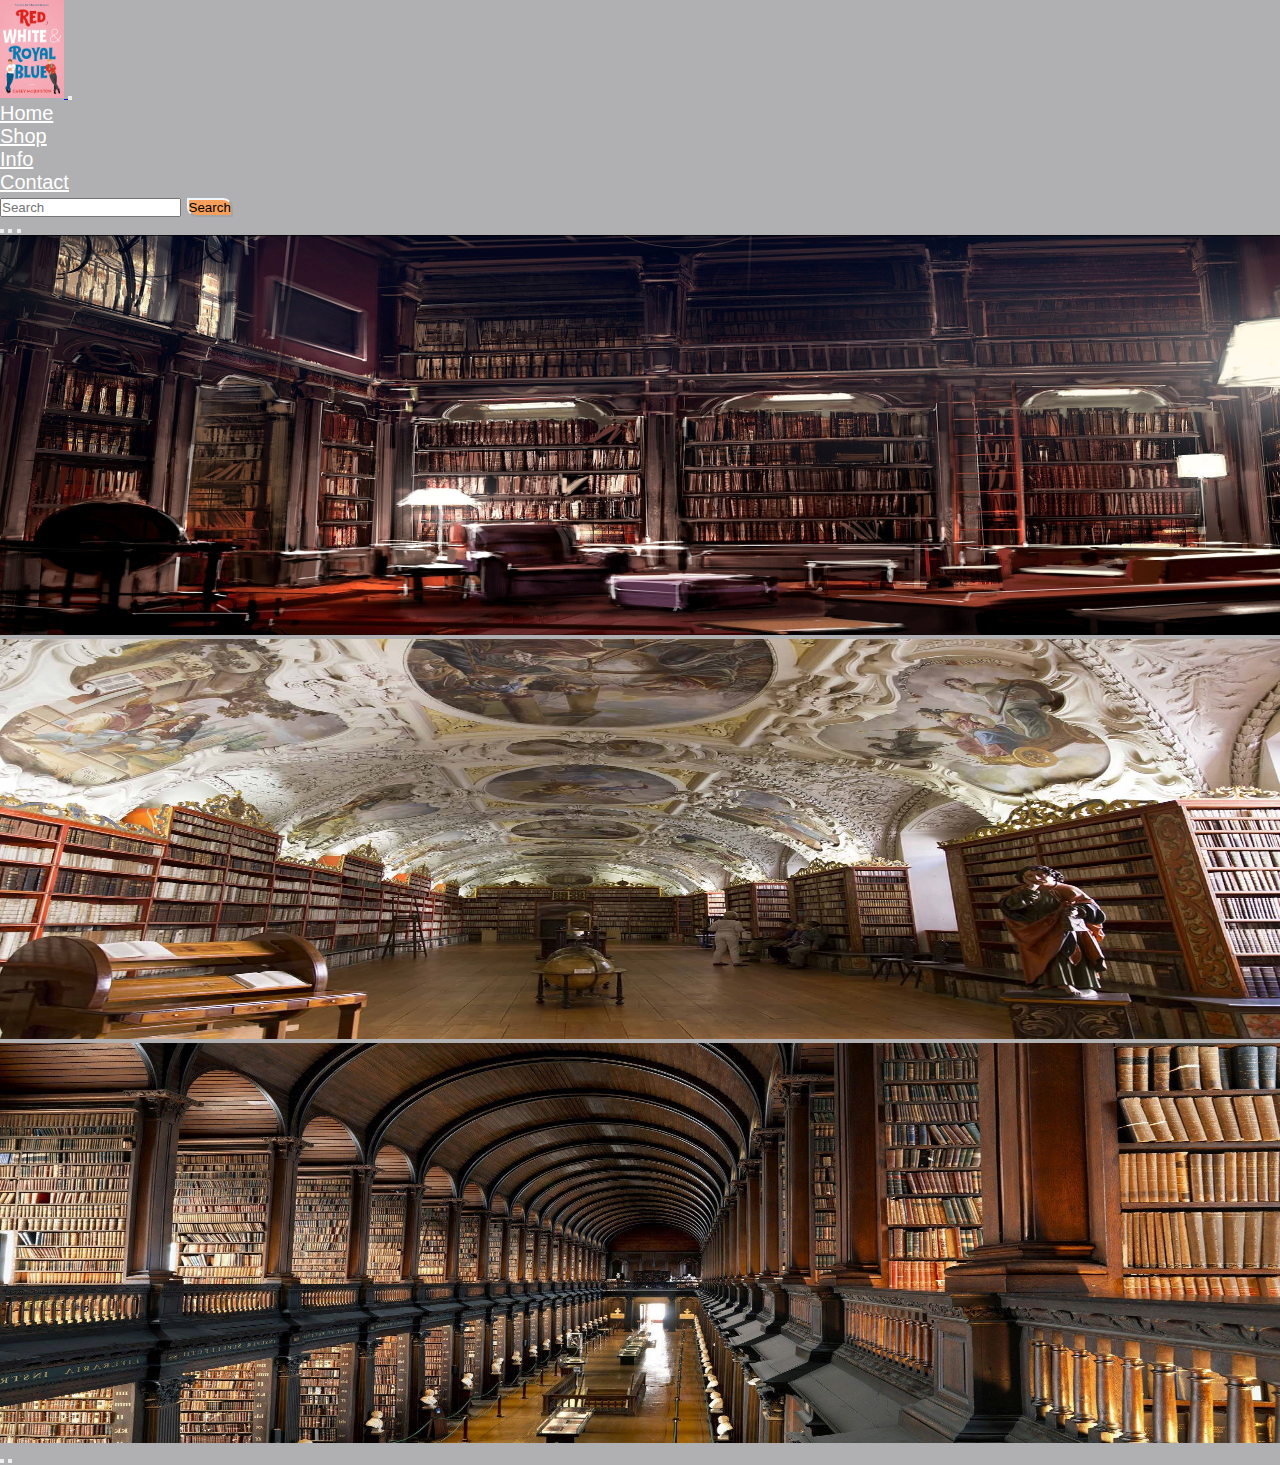
<file: shop.html>
<!DOCTYPE html>
<html lang="en">
<head>
    <meta charset="UTF-8">
    <meta name="viewport" content="width=device-width, initial-scale=1.0">
    <title>Sport Gear Trading</title>
    <link rel="shortcut icon" href="images/favicon.ico" type="image/x-icon">
    <link rel="stylesheet" href="css/style.css">
    <link href="https://cdn.jsdelivr.net/npm/bootstrap@5.3.1/dist/css/bootstrap.min.css" rel="stylesheet" integrity="sha384-4bw+/aepP/YC94hEpVNVgiZdgIC5+VKNBQNGCHeKRQN+PtmoHDEXuppvnDJzQIu9" crossorigin="anonymous">
    <script src="https://cdn.jsdelivr.net/npm/bootstrap@5.3.1/dist/js/bootstrap.bundle.min.js" integrity="sha384-HwwvtgBNo3bZJJLYd8oVXjrBZt8cqVSpeBNS5n7C8IVInixGAoxmnlMuBnhbgrkm" crossorigin="anonymous"></script>
</head>
<body>
    <nav class="navbar navbar-expand-sm bg-dark navbar-dark">        
        <div class="container-fluid">
            <a href="index.html" class="navbar-brand">
                <img src="images/rewhitebook.jpg" alt="Logo" width="5%">
            </a>
            <button type="button" class="navbar-toggler" data-bs-toggle="collapse" data-bs-target="#mynavbar">
            <span class="navbar-toggler-icon"></span>
            </button>
            <div class="collapse navbar-collapse" id="mynavbar">
                <ul class="navbar-nav me-auto">
                    <li class="nav-item"><a href="index.html" class="nav-link">Home</a></li>
                    <li class="nav-item"><a href="shop.html" class="nav-link">Shop</a></li>
                    <li class="nav-item"><a href="info.html" class="nav-link">Info</a></li>
                    <li class="nav-item"><a href="contact.html" class="nav-link">Contact</a></li>
                </ul>
                <form class="d-flex">
                    <input type="text" class="form-control me-2" placeholder="Search">
                    <button class="btn btn-primary" type="button">Search</button>
                </form>
            </div>
        </div>
    </nav>
    <div class="container">
        
    </div>
    
    <!-- Carousel -->
<div id="demo" class="carousel slide" data-bs-ride="carousel"  style="height: 400px;">

    <!-- Indicators/dots -->
    <div class="carousel-indicators">
      <button type="button" data-bs-target="#demo" data-bs-slide-to="0" class="active"></button>
      <button type="button" data-bs-target="#demo" data-bs-slide-to="1"></button>
      <button type="button" data-bs-target="#demo" data-bs-slide-to="2"></button>
    </div>
    
    <!-- The slideshow/carousel -->
    <div class="carousel-inner shadow">
      <div class="carousel-item active">
        <img src="images/vintage_library.jpg" alt="Los Angeles" class="d-block" style="width: 1500px; height: 400px; ">
      </div>
      <div class="carousel-item">
        <img src="images/Vintage _library2.jpg" alt="Chicago" class="d-block" style="width: 1500px; height: 400px;">
      </div>
      <div class="carousel-item">
        <img src="images/Vintage_Library3.jpg" alt="New York" class="d-block" style="width: 1500px; height: 400px;">
      </div>
    </div>
    
    <!-- Left and right controls/icons -->
    <button class="carousel-control-prev" type="button" data-bs-target="#demo" data-bs-slide="prev">
      <span class="carousel-control-prev-icon"></span>
    </button>
    <button class="carousel-control-next" type="button" data-bs-target="#demo" data-bs-slide="next">
      <span class="carousel-control-next-icon"></span>
    </button>
  </div>

</body>
</html>
</file>
<file: css/style.css>
*{
    margin:0;
    padding:0;
}
body{
    font-family:'Trebuchet MS', 'Lucida Sans Unicode', 'Lucida Grande', 'Lucida Sans', Arial, sans-serif;
    background-color: #8f8e91b4 !important;
}
nav .btn-primary{
    background-color: #F89F5B;
    border-color: aliceblue;
    border-radius: 0 10px 0 10px;
}
nav .btn-primary:hover{
    background-color: #3F1651;
    color:#F89F5B;
    cursor: pointer;
}
#mynavbar{
    font-size:20px;
}
#mynavbar .nav-link{
    color:#ffffff;
}
#mynavbar .nav-link:hover{
    text-decoration: underline;
    color:aliceblue;
    padding-bottom: 5px;
}
.carousel-item img{
    width: 100% !important;
    height:557px; 
}
.imgslides{
    padding:0 !important;
}

/* Info page */
.card-con{
    margin-top:100px;
}
.card-con h4{
    padding:15px;
    font-size:18px;
    text-align: center;
    color:#fff;
}
/* Shop Page */
#shop-carousel{
    margin-top: 100px;
}
</file>
